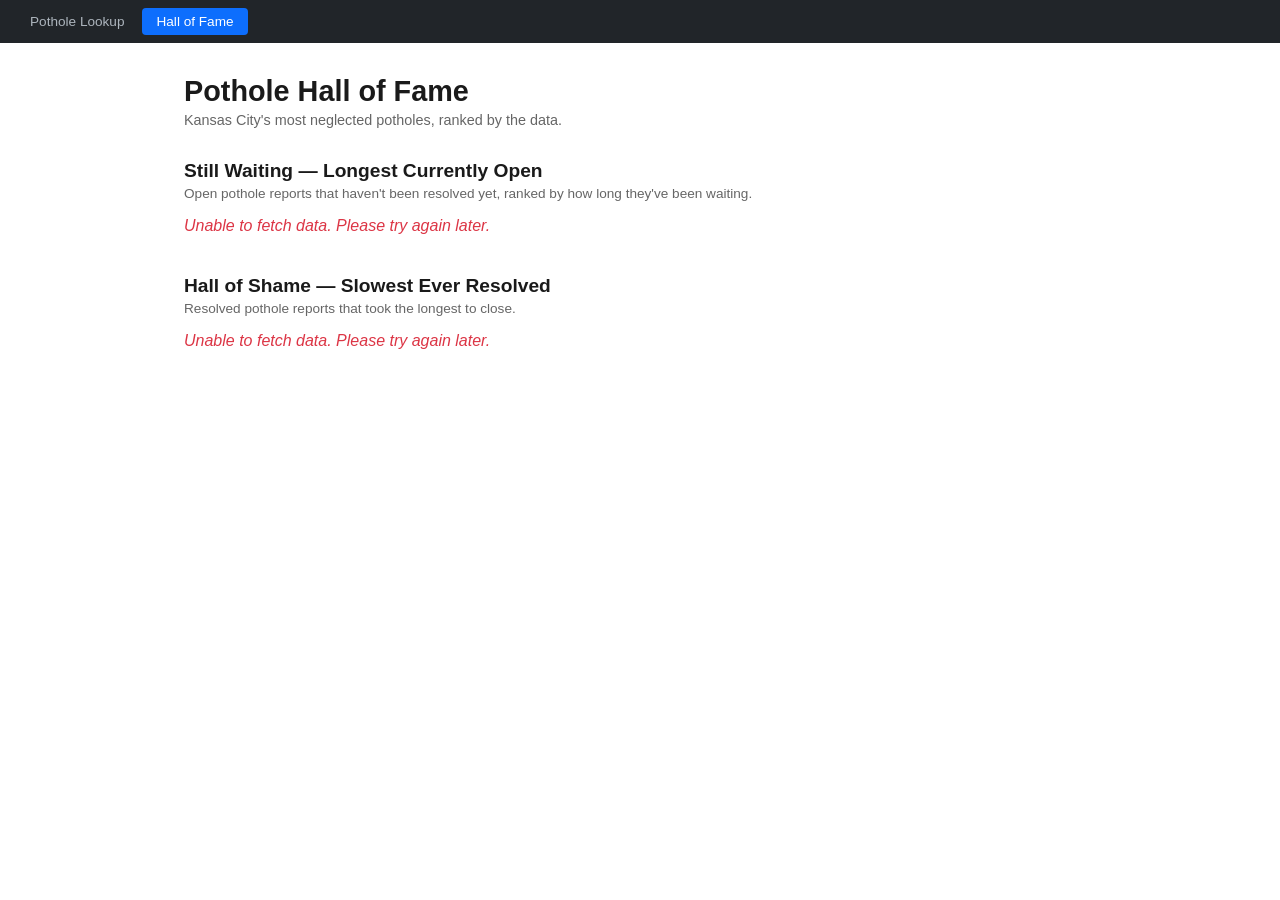
<file: hall-of-fame.html>
<!DOCTYPE html>
<html lang="en">
<head>
  <meta charset="UTF-8">
  <meta name="viewport" content="width=device-width, initial-scale=1.0">
  <meta name="description" content="Kansas City's most neglected potholes — longest open and slowest to resolve 311 reports.">
  <title>KC Streets — Hall of Fame</title>
  <link rel="stylesheet" href="css/style.css">
</head>
<body>
  <nav id="site-nav">
    <a href="index.html" class="nav-link">Pothole Lookup</a>
    <a href="hall-of-fame.html" class="nav-link active">Hall of Fame</a>
  </nav>

  <div id="hof-page">
    <header class="hof-header">
      <h1>Pothole Hall of Fame</h1>
      <p class="subtitle">Kansas City's most neglected potholes, ranked by the data.</p>
    </header>

    <section class="hof-section">
      <h2>Still Waiting — Longest Currently Open</h2>
      <p class="section-desc">Open pothole reports that haven't been resolved yet, ranked by how long they've been waiting.</p>
      <div id="open-loading" class="loading">Loading...</div>
      <div id="open-error" class="error-message hidden"></div>
      <div class="table-wrapper">
        <table id="open-table" class="hof-table hidden">
          <thead>
            <tr>
              <th>#</th>
              <th>Ticket</th>
              <th>Address</th>
              <th>Days Open</th>
              <th>Date Reported</th>
              <th>Details</th>
            </tr>
          </thead>
          <tbody></tbody>
        </table>
      </div>
    </section>

    <section class="hof-section">
      <h2>Hall of Shame — Slowest Ever Resolved</h2>
      <p class="section-desc">Resolved pothole reports that took the longest to close.</p>
      <div id="resolved-loading" class="loading">Loading...</div>
      <div id="resolved-error" class="error-message hidden"></div>
      <div class="table-wrapper">
        <table id="resolved-table" class="hof-table hidden">
          <thead>
            <tr>
              <th>#</th>
              <th>Ticket</th>
              <th>Address</th>
              <th>Days to Close</th>
              <th>Date Reported</th>
              <th>Date Resolved</th>
              <th>Details</th>
            </tr>
          </thead>
          <tbody></tbody>
        </table>
      </div>
    </section>
  </div>

  <script src="js/hall-of-fame.js"></script>
</body>
</html>
</file>
<file: css/style.css>
* { margin: 0; padding: 0; box-sizing: border-box; }
:focus-visible { outline: 2px solid #0d6efd; outline-offset: 2px; }

/* Site navigation */
#site-nav {
  display: flex;
  gap: 4px;
  padding: 8px 16px;
  background: #212529;
}
.nav-link {
  color: #adb5bd;
  text-decoration: none;
  padding: 6px 14px;
  border-radius: 4px;
  font-size: 0.85rem;
  font-weight: 500;
}
.nav-link:hover { color: #fff; background: #343a40; }
.nav-link.active { color: #fff; background: #0d6efd; }

body {
  font-family: -apple-system, BlinkMacSystemFont, "Segoe UI", Roboto, sans-serif;
  color: #1a1a1a;
}

#app {
  display: flex;
  height: calc(100vh - 42px);
}

#search-panel {
  width: 360px;
  min-width: 360px;
  padding: 24px;
  background: #f8f9fa;
  border-right: 1px solid #dee2e6;
  overflow-y: auto;
}

main {
  flex: 1;
  display: flex;
  flex-direction: column;
}

#map {
  flex: 1;
  min-height: 400px;
}

h1 { font-size: 1.5rem; margin-bottom: 2px; }
.subtitle { color: #666; margin-bottom: 20px; font-size: 0.9rem; }

/* Search form */
#search-form { margin-bottom: 16px; }
#search-form label { display: block; font-weight: 600; margin-bottom: 6px; font-size: 0.85rem; }
.input-group { display: flex; gap: 8px; }
#address-input {
  flex: 1;
  padding: 8px 12px;
  border: 1px solid #ced4da;
  border-radius: 4px;
  font-size: 0.9rem;
}
#search-btn {
  padding: 8px 16px;
  background: #0d6efd;
  color: white;
  border: none;
  border-radius: 4px;
  cursor: pointer;
  font-weight: 600;
  font-size: 0.9rem;
}
#search-btn:hover { background: #0b5ed7; }

/* Radius slider */
.radius-control { margin-bottom: 20px; }
.radius-control label { display: block; font-weight: 600; margin-bottom: 6px; font-size: 0.85rem; }
#radius-slider { width: 100%; }

/* Share button */
.share-btn {
  display: block;
  width: 100%;
  padding: 8px 16px;
  margin-bottom: 16px;
  background: #6c757d;
  color: white;
  border: none;
  border-radius: 4px;
  cursor: pointer;
  font-weight: 600;
  font-size: 0.85rem;
}
.share-btn:hover { background: #5a6268; }
.share-btn:disabled { opacity: 0.7; cursor: wait; }

/* Legend */
.legend { margin-bottom: 20px; }
.legend h2 { font-size: 0.85rem; font-weight: 600; margin-bottom: 8px; }
.legend-item { display: flex; align-items: center; gap: 8px; font-size: 0.8rem; margin-bottom: 4px; }
.legend-dot { width: 12px; height: 12px; border-radius: 50%; flex-shrink: 0; }

/* Summary */
.summary { background: white; border-radius: 8px; padding: 16px; border: 1px solid #dee2e6; }
.summary h2 { font-size: 1rem; margin-bottom: 12px; }

/* Results table */
#results-panel { padding: 16px 24px; border-top: 1px solid #dee2e6; max-height: 300px; overflow-y: auto; }
#results-panel h2 { font-size: 1rem; margin-bottom: 12px; }
.table-wrapper { overflow-x: auto; }
#results-table { width: 100%; border-collapse: collapse; font-size: 0.85rem; }
#results-table th {
  text-align: left;
  padding: 8px;
  border-bottom: 2px solid #dee2e6;
  cursor: pointer;
  user-select: none;
  white-space: nowrap;
}
#results-table th:hover { background: #e9ecef; }
#results-table td { padding: 8px; border-bottom: 1px solid #f0f0f0; }
#results-table tbody tr { cursor: pointer; }
#results-table tbody tr:hover { background: #f8f9fa; }
#results-table tbody tr.row-selected { background: #fff3cd; }
.recenter-link { color: #0d6efd; text-decoration: none; white-space: nowrap; font-size: 0.8rem; }
.recenter-link:hover { text-decoration: underline; }

.hidden { display: none; }

/* Status badges */
.status-open { color: #dc3545; font-weight: 600; }
.status-resolved { color: #198754; font-weight: 600; }
.status-canceled { color: #6c757d; font-weight: 600; }

/* Responsive */
@media (max-width: 768px) {
  #app { flex-direction: column; height: auto; }
  #search-panel { width: 100%; min-width: unset; border-right: none; border-bottom: 1px solid #dee2e6; }
  #map { min-height: 50vh; }
}

.error-message { color: #dc3545; font-style: italic; }

.summary-grid {
  display: grid;
  grid-template-columns: 1fr 1fr;
  gap: 12px;
  margin-bottom: 12px;
}
.stat { text-align: center; }
.stat-value { display: block; font-size: 1.5rem; font-weight: 700; }
.stat-label { display: block; font-size: 0.75rem; color: #666; text-transform: uppercase; }
.date-range { font-size: 0.8rem; color: #555; line-height: 1.5; }

#results-table th.sort-asc::after { content: ' ▲'; font-size: 0.7rem; }
#results-table th.sort-desc::after { content: ' ▼'; font-size: 0.7rem; }

/* Hall of Fame page */
#hof-page {
  max-width: 960px;
  margin: 0 auto;
  padding: 32px 24px;
}
.hof-header { margin-bottom: 32px; }
.hof-header h1 { font-size: 1.8rem; margin-bottom: 4px; }
.hof-section { margin-bottom: 40px; }
.hof-section h2 { font-size: 1.2rem; margin-bottom: 4px; }
.section-desc { color: #666; font-size: 0.85rem; margin-bottom: 16px; }
.hof-table { width: 100%; border-collapse: collapse; font-size: 0.85rem; }
.hof-table th {
  text-align: left;
  padding: 8px;
  border-bottom: 2px solid #dee2e6;
  white-space: nowrap;
}
.hof-table td { padding: 8px; border-bottom: 1px solid #f0f0f0; }
.hof-table tr:hover { background: #f8f9fa; }
.days-cell { font-weight: 700; }
.loading { color: #666; font-style: italic; padding: 16px 0; }
.address-link { color: #0d6efd; text-decoration: none; }
.address-link:hover { text-decoration: underline; }
</file>
